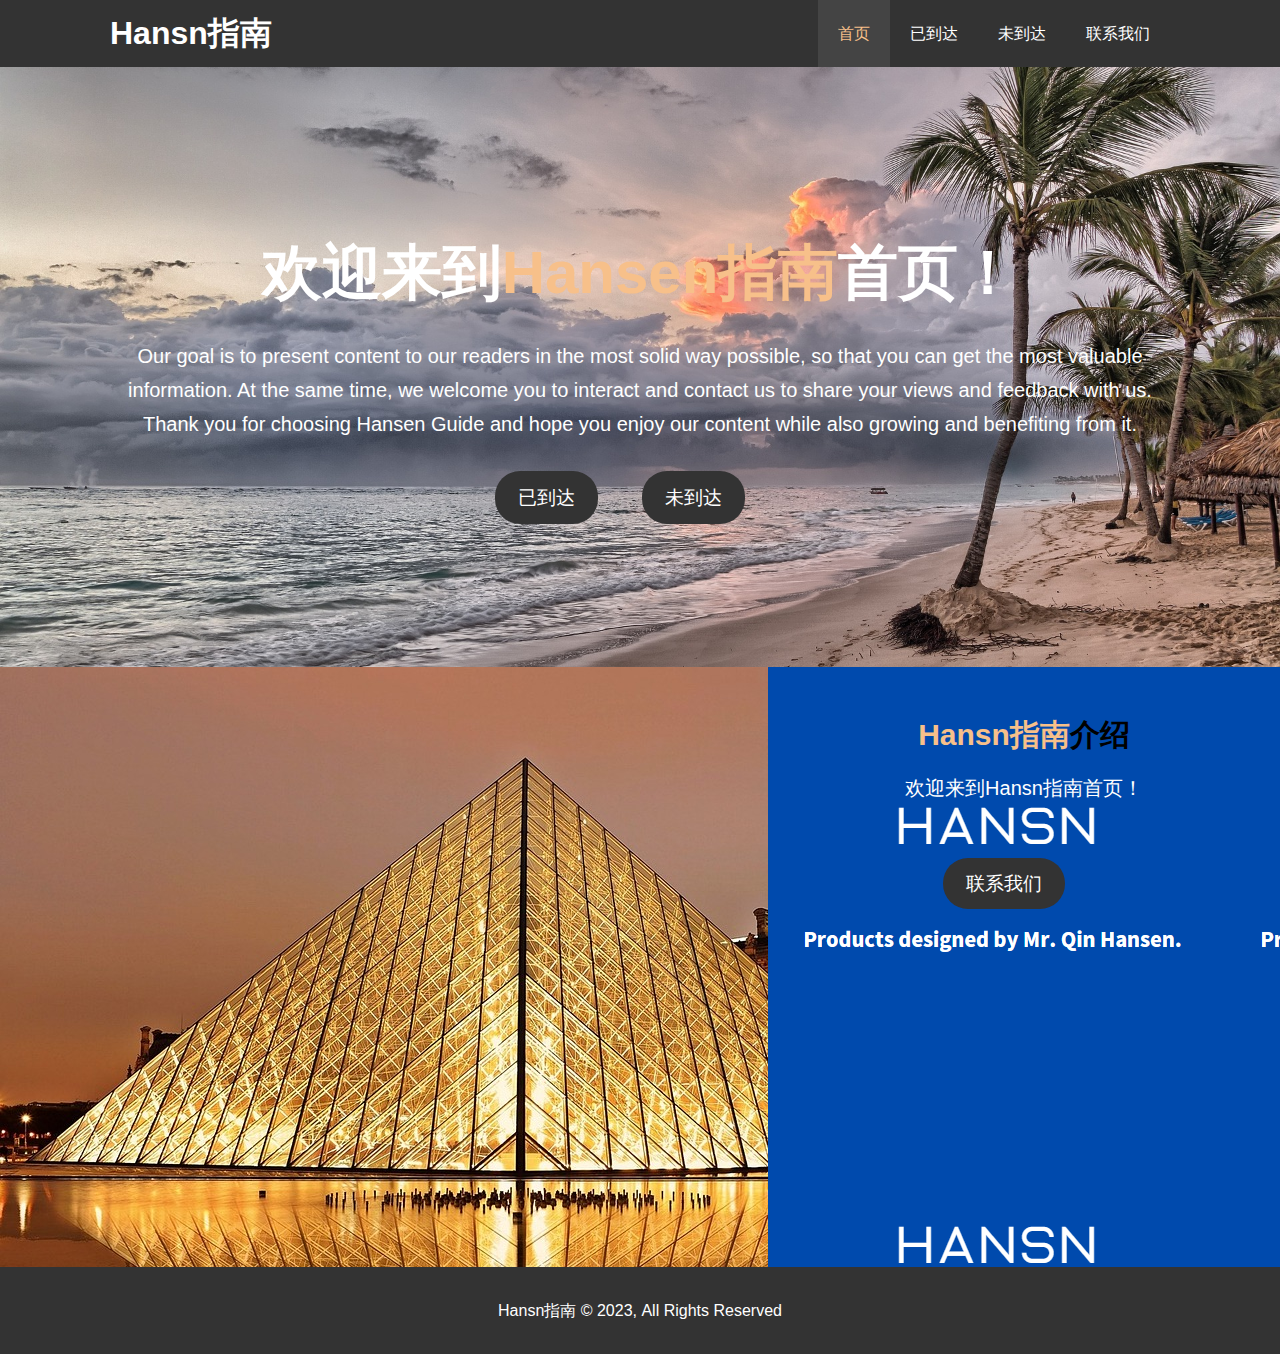
<file: index.html>
<!DOCTYPE html>
<html>

<head>
    <meta charset="utf-8">
    <title>旅游指南 | 首页</title>
    <meta name="description" content="欢迎来到旅游指南首页！--------hansn制作" />
    <meta name="keywords" content="hansn ,旅游指南,记录生活" />
    <link rel="stylesheet" href="/css/style.css" />
    <link rel="stylesheet" href="/css/font-awesome.min.css">
</head>

<body>
    <header>
        <nav id="navbar">
            <div class="container">
                <h1><a href="index.html">Hansn指南</a></h1>
                <ul>
                    <li><a class="current" href="index.html">首页</a></li>
                    <li><a href="page2.html">已到达</a></li>
                    <li><a href="page3.html">未到达</a></li>
                    <li><a href="about.html">联系我们</a></li>
                </ul>
            </div>
        </nav>

        <div id="showcase">
            <div class="container">
                <div class="showcase-content">
                    <h1>欢迎来到<span class="text-primary">Hansen指南</span>首页！</h1>
                    <p>Our goal is to present content to our readers in the most solid way possible, so that you can get
                        the most valuable information. At the same time, we welcome you to interact and contact us to
                        share your views and feedback with us. Thank you for choosing Hansen Guide and hope you enjoy
                        our content while also growing and benefiting from it.</p>
                    <a class="btn" href="page2.html">已到达</a>
                    <a class="btn" href="page3.html">未到达</a>

                </div>
            </div>
        </div>
    </header>
    <section id="home-info">
        <div class="info-img"></div>
        <div class="info-content">
            <h1><span class="text-primary">Hansn指南</span>介绍</h1>
            <p>欢迎来到Hansn指南首页！</p>
            <br/>
            <br/>
            <a class="btn" href="about.html">联系我们</a>
        </div>
        
    </section>
  
<footer id="main-footer">
    <p>Hansn指南 &copy; 2023, All Rights Reserved</p>
</footer>











</body>

</html>
</file>
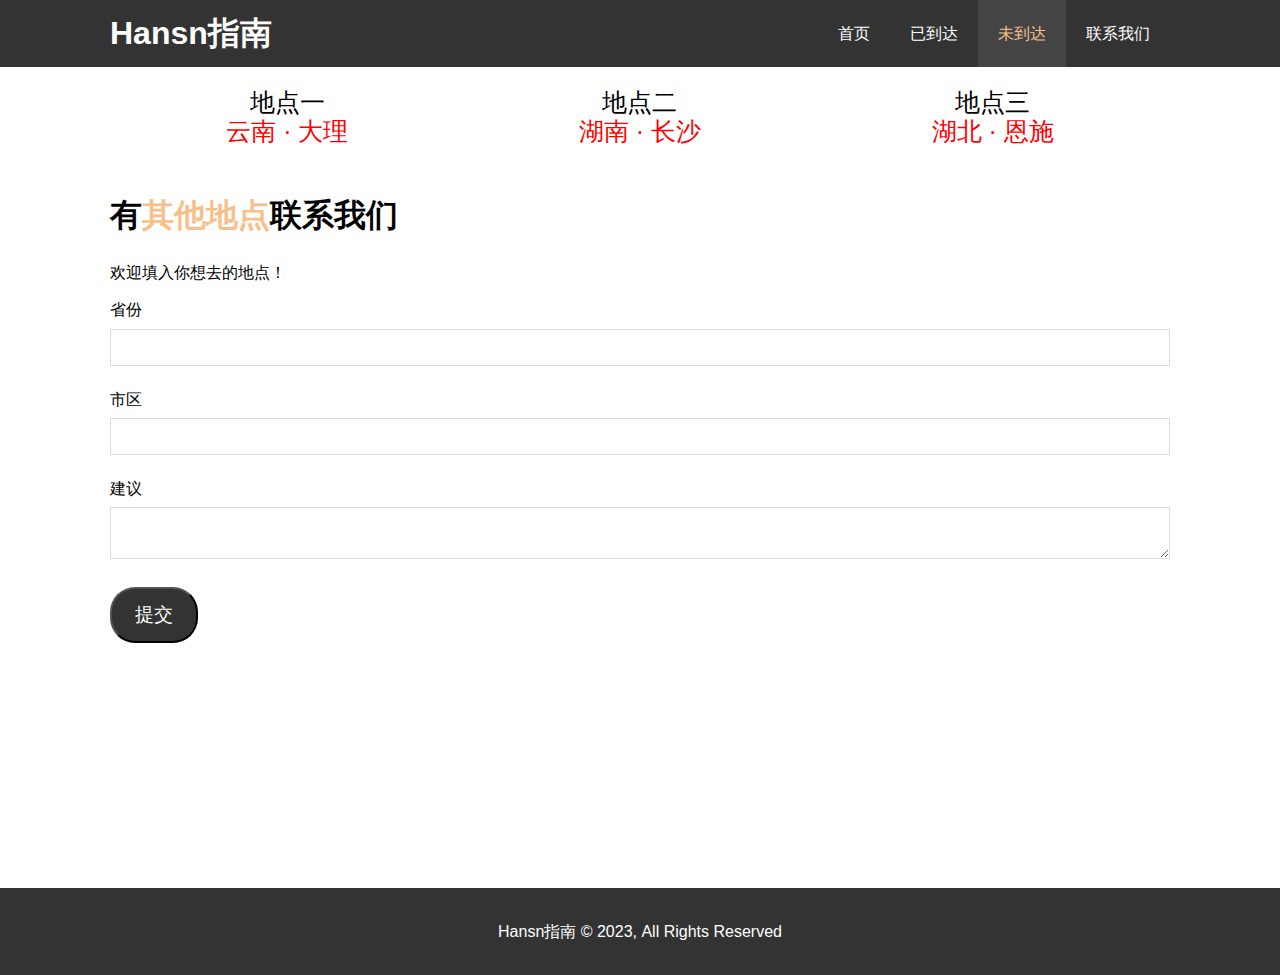
<file: page3.html>
<!DOCTYPE html>
<html>

<head>
    <meta charset="utf-8">
    <title>旅游指南(未去过)</title>
    <link rel="stylesheet" href="/css/style.css" /><!--引入css-->
</head>

<body>
    <header>
        <nav id="navbar">
            <div class="container">
                <h1><a href="index.html">Hansn指南</a></h1>
                <ul>
                    <li><a href="index.html">首页</a></li>
                    <li><a href="page2.html">已到达</a></li>
                    <li><a class="current" href="page3.html">未到达</a></li>
                    <li><a href="about.html">联系我们</a></li>
                </ul>
            </div>
        </nav>
    </header>
    <section id="contact-form">
        <div class="container">
            <table>
                <tr>
                    <td>地点一</td>
                    <td>地点二</td>
                    <td>地点三</td>
                </tr>
                <tr>
                    <td><a href="https://yn02.ynlj66.cn/0nrhtzxroek3/index.html?bd_vid=11773611825042982723&kf_uid=52881&kf_uid2=30097&kf_n=xiaoyang">云南 · 大理</a></td>
                    <td><a href="https://www.mafengwo.cn/gonglve/ziyouxing/337132.html">湖南 · 长沙</a></td>
                    <td><a href="http://fc.ycgjly.com/ftro7aoim1wt/index.html?keyword=%E6%83%B3%E5%8E%BB%E6%B9%96%E5%8C%97%7B%E6%81%A9%E6%96%BD%7D%E6%97%85%E6%B8%B8%E6%94%BB%E7%95%A5&plan=%E6%81%A9%E6%96%BD-NT&unit=%E6%81%A9%E6%96%BD%2B%E6%94%BB%E7%95%A5&e_matchtype=2&e_creative=71934008199&e_adposition=cl1&e_pagenum=1&e_keywordid=575057798113&e_keywordid2=575057798113&bd_vid=11996801230858825157&kf_uid=32073&kf_uid2=25446&kf_n=xiaoman">湖北 · 恩施</a></td>
                </tr>
            </table>
            <br />
            <br />

            <h1>有<span class="text-primary">其他地点</span>联系我们</h1>
            <p>欢迎填入你想去的地点！</p>
            <form action="process.php">
                <div class="form-group">
                    <label for="name">省份</label>
                    <input type="text" name="name" id="name">
                </div>
                <div class="form-group">
                    <label for="where">市区</label>
                    <input type="text" name="where" id="where">
                </div>
                <div class="form-group">
                    <label for="message">建议</label>
                    <textarea type="text" name="message" id="message"></textarea>
                </div>
                <button type="submit" class="btn">提交</button>
            </form>
        </div>
        </div>
    </section>
    <br />
    <br />
    <br />
    <br />
    <br />
    <br />
    <br />
    <br />
    <br />
    <footer id="main-footer">
        <p>Hansn指南 &copy; 2023, All Rights Reserved</p>
    </footer>
</body>

</html>
</file>
<file: css/style.css>
/* reset  */
*{
    padding: 0;
    margin: 0;
    box-sizing: border-box;
}
/* main styling */

html,body{
    font-family: 'Segoe UI', Tahoma, Geneva, Verdana, sans-serif;
    line-height: 1.7em;
}
a{
    color: #333;
    text-decoration: none;
}
h1,h2,h3{
    padding-bottom: 20px;
}
p{
    margin: 10px 0;
}
/* utility classes*/
.container{
    margin: 0 auto;
    max-width: 1100px;
    overflow: hidden;
    padding: 0 20px;
}
.text-primary{
    color: #f7c08a;
}

/* navbar*/
#navbar{
    background: #333;
    color: #fff;
    overflow: auto;
}
#navbar a{
    color:#fff; 
}
#navbar h1{
    float: left;
    padding-top: 20px;
}
#navbar ul{
    float: right;
    list-style: none;
}
#navbar ul li{
    float: left;
}
#navbar ul li a{
    display: block;
    padding: 20px;
    text-align: center;
}
#navbar ul li a:hover,
#navbar ul li a.current{
    background: #444;
    color: #f7c08a;
}
/* showcase */
#showcase{
    background:url("/img/bk1.jpg") no-repeat center center/cover;
    height: 600px;
}
#showcase .showcase-content{
    color: #fff;
    text-align: center;
    padding-top: 170px;
}
#showcase .showcase-content h1{
    font-size: 60px;
    line-height: 1.2em;
}
#showcase .showcase-content p{
    font-size: 20px;
    line-height: 1.7em; 
    padding-bottom: 20px;
}
.btn{
    display: inline-block;
    font-size: 19px;
    border-radius: 25px;
    color: #fff;
    background: #333;
    padding: 13px 23px;
    margin-right: 40px;
}
.btn:hover{
    background: #f7c08a;
}
/* home-info */
#home-info{
    height: 600px; 
}
#home-info .info-img{
    float: left;
    width: 60%;
    background:url("/img/bk2.jpg") ;
    height: 100%;
}
#home-info .info-content{
     float: right;
     width: 40%;
     text-align: center;
     height: 100%;
     padding: 50px 30px;
     overflow: hidden;
     background:url("/img/mark.png") ;
}
#home-info .info-content h1{
    font-size: 30px;
    line-height: 1.2em;
}
#home-info .info-content p{
    color: #fff;
    font-size: 20px;
    line-height: 0.5em;
}
#home-info .btn{
    display: inline-block;
    font-size: 19px;
    border-radius: 25px;
    color: #fff;
    background: #333;
    padding: 12px 23px;
}
/* about */
#about{
    height: 1000px;
    background:url("/img/mark.png") no-repeat center center/cover;
    text-align: center;
}
#about .message h1{
    color: #fff;
    padding: 20px;
    padding-top: 20px;
}
#about .message p{
    color: #fff;
    font-size: 20px;
    font-weight: 700;
    font-family: 'Segoe UI', Tahoma, Geneva, Verdana, sans-serif;
}
#about .btn{
    display: inline-block;
    font-size: 19px;
    border-radius: 25px;
    color: #fff;
    background: #333;
    padding: 12px 23px;
}
#about .btn:hover{
background: pink;
color: #fff;

}

/* contact-form */
#contact-form .form-group{
    margin-bottom: 20px;
}
#contact-form label{
    display: block;
    margin-bottom: 5px;
}
#contact-form input,
#contact-form textarea{
    width: 100%;
    padding: 10px;
    border: 1px #ddd solid;
}
#contact-form input:focus,
#contact-form textarea:focus{
outline: none;
border-color: #444; 
}

#contact-form table{
    padding-top: 20px;
    font-weight: 500;
    text-align: center;
    width: 100%;
    font-size: 25px;
}
#contact-form a{
    font-weight: 500;
    color: red;
    text-align: center;
    font-size: 25px;
}
/* footer */
#main-footer{
    position: relative;
    text-align: center;
    background: #333;
    color: #fff;
    padding: 20px;
    bottom: auto;
}
</file>
